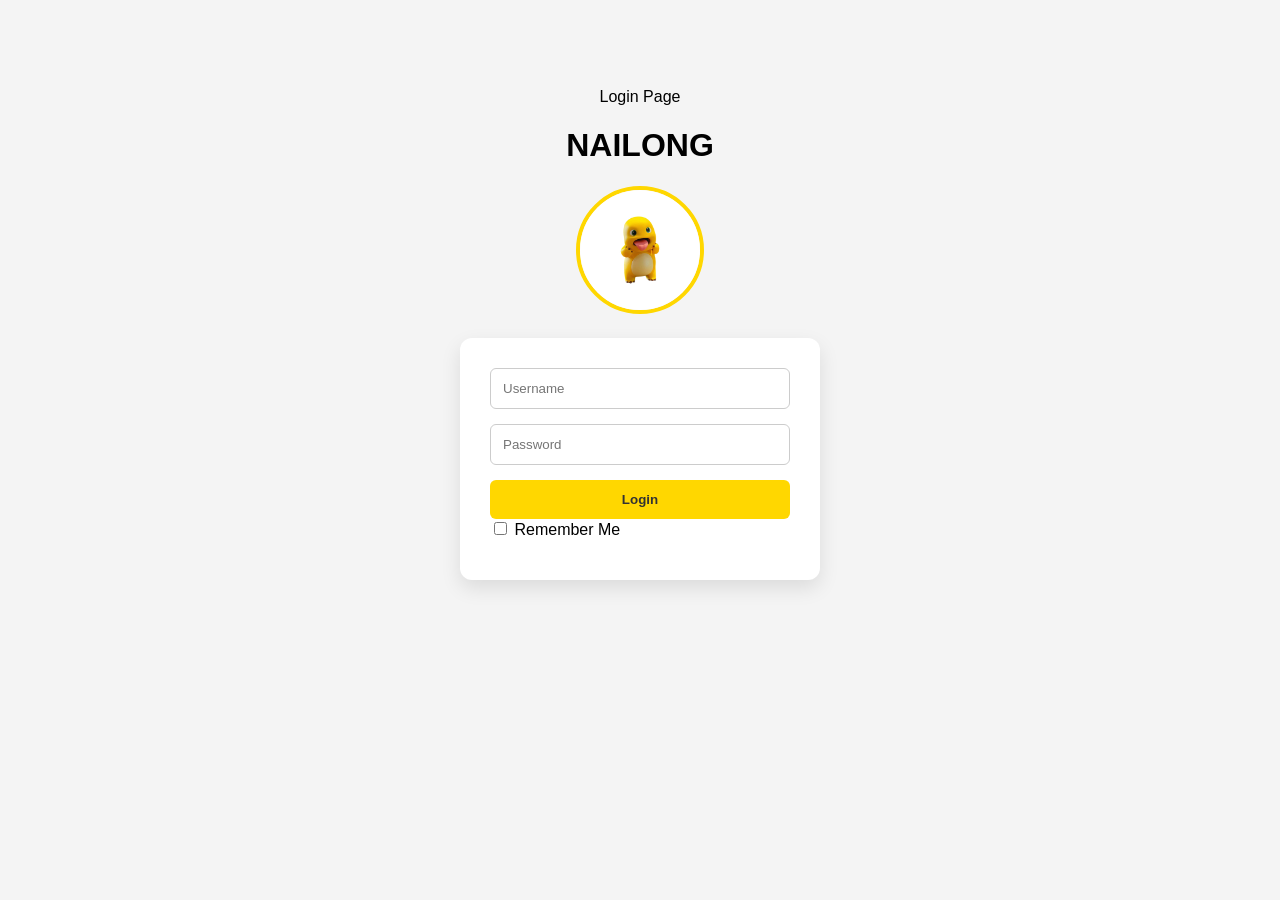
<file: index.html>
<!DOCTYPE html>
<html lang="en">
<head>
    <meta charset="UTF-8">
    <meta name="viewport" content="width=device-width, initial-scale=1.0">
    <link rel="stylesheet" href="style.css"
    <title>Login Page</title>
</head>
<body>
    <h1>NAILONG</h1>

    
    <div class = "login-logo">
        <img src="nailong1.jpg" alt="logo">

    </div>

    <div class="Comtrainer">
        <label for="uname"></label>
        <input type="text" placeholder="Username" id="uname">

        <label for="psw"></label>
        <input type="text" placeholder="Password" id="psw">
        <button type="submit" > Login </button>
        <label>
            <input type="checkbox" name="Checked" id="Remember"> Remember Me

        </label>

    </div>
</body>
</html>
</file>
<file: style.css>
body {
    background-color: #f4f4f4;
    font-family: 'Arial', sans-serif;
    display: flex;
    flex-direction: column;
    align-items: center;
    padding-top: 80px;
}


.login-logo img {
    width: 120px;
    border-radius: 50%;
    border: 4px solid #FFD700;
    margin-bottom: 20px;
}


.Comtrainer {
    background: white;
    padding: 30px;
    border-radius: 12px;
    box-shadow: 0 8px 20px rgba(0,0,0,0.1);
    width: 300px;
    display: flex;
    flex-direction: column;
}

/* Hias Input */
input {
    padding: 12px;
    margin-bottom: 15px;
    border: 1px solid #ccc;
    border-radius: 6px;
}


button {
    background-color: #FFD700;
    color: #333;
    padding: 12px;
    border: none;
    border-radius: 6px;
    font-weight: bold;
    cursor: pointer;
    transition: 0.3s;
}

button:hover {
    background-color: #e6c200;
    transform: translateY(-2px); /* Butang naik sikit bila hover */
}
</file>
